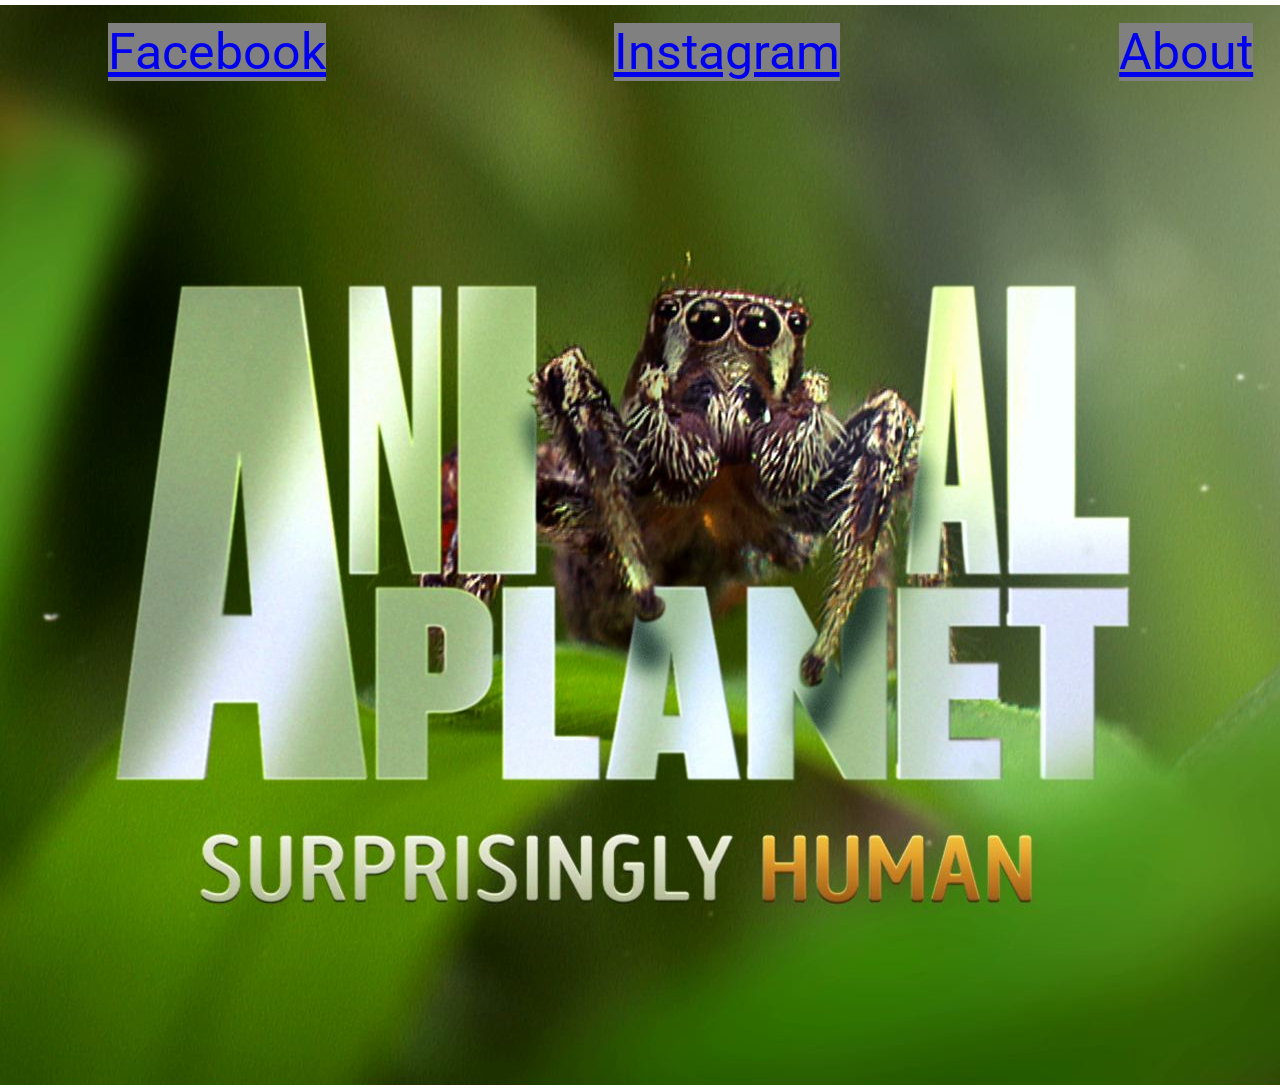
<file: index.html>
<!DOCTYPE html>
<html lang="en">
<head>
    <meta charset="UTF-8">
    <meta name="viewport" content="width=device-width, initial-scale=1.0">
    <meta http-equiv="X-UA-Compatible" content="ie=edge">
    <link rel="stylesheet" href="./style.css"/>
    <link href="https://fonts.googleapis.com/css?family=Roboto" rel="stylesheet">
    <title>Document</title>
    
</head>

<body>
    
    <header>
        <nav>
            <a href="https://www.facebook.com/animalplanet">Facebook</a>
        </nav>
        <nav>
            <a href="https://www.instagram.com/animalplanet">Instagram</a>
        </nav>
        <nav>
            <a href="./about page/about.html">About</a>
        </nav>
    </header>
    <main>
        <div></div>
    </main>
</body>


</html>
</file>
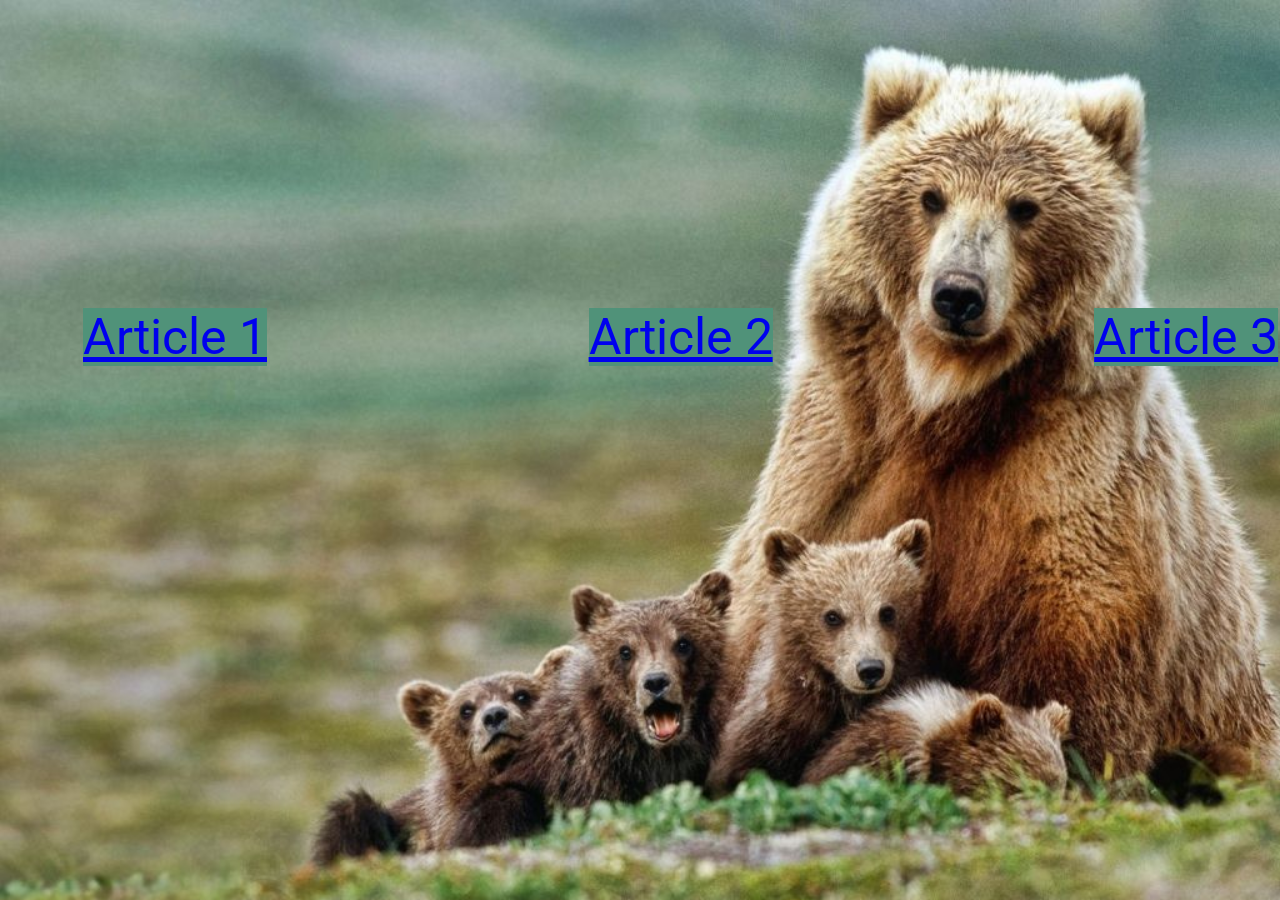
<file: about page/about.html>
<!DOCTYPE html>
<html lang="en">
<head>
    <meta charset="UTF-8">
    <meta name="viewport" content="width=device-width, initial-scale=1.0">
    <meta http-equiv="X-UA-Compatible" content="ie=edge">
    <link rel="stylesheet" href="./aboutstyle.css"></link>
    <link href="https://fonts.googleapis.com/css?family=Roboto" rel="stylesheet">
    <title>Document</title>
</head>
<body>
    <header>
      <nav>
        <a href="../article page/Article_1.html">Article 1</a>
        </nav>
        <nav>
            <a href="../article page/Article_2.html">Article 2</a>
        </nav>
        <nav>
            <a href="../article page/Article_3.html">Article 3</a>
        </nav>  
    </header>
    
    <footer class="article">
        <iframe height="315" src="https://www.youtube.com/embed/pDk5gaKQsnw" frameborder="0" allow="accelerometer; autoplay; encrypted-media; gyroscope; picture-in-picture" allowfullscreen></iframe>
    </footer>
</body>
</html>
</file>
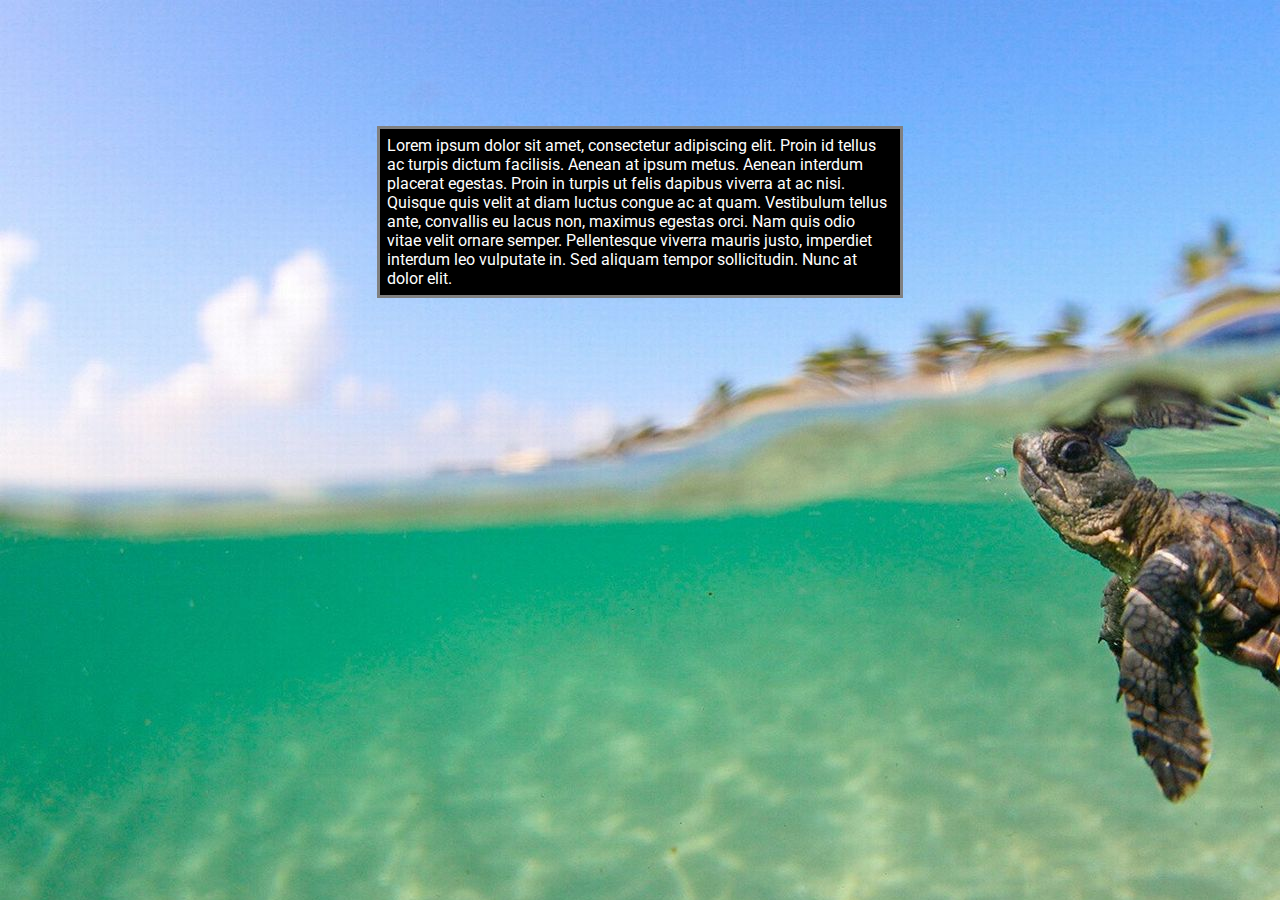
<file: article page/Article_1.html>
<!DOCTYPE html>
<html lang="en">
<head>
    <meta charset="UTF-8">
    <meta name="viewport" content="width=device-width, initial-scale=1.0">
    <meta http-equiv="X-UA-Compatible" content="ie=edge">
    <link rel="stylesheet" href="./articlestyle.css"></link>
    <link href="https://fonts.googleapis.com/css?family=Roboto" rel="stylesheet">
    <title>Document</title>
</head>
<body>
    <article>Lorem ipsum dolor sit amet, consectetur adipiscing elit. Proin id tellus ac turpis dictum facilisis. Aenean at ipsum
    metus. Aenean interdum placerat egestas. Proin in turpis ut felis dapibus viverra at ac nisi. Quisque quis velit at diam
    luctus congue ac at quam. Vestibulum tellus ante, convallis eu lacus non, maximus egestas orci. Nam quis odio vitae
    velit ornare semper. Pellentesque viverra mauris justo, imperdiet interdum leo vulputate in. Sed aliquam tempor
    sollicitudin. Nunc at dolor elit.</article>
</body>
</html>
</file>
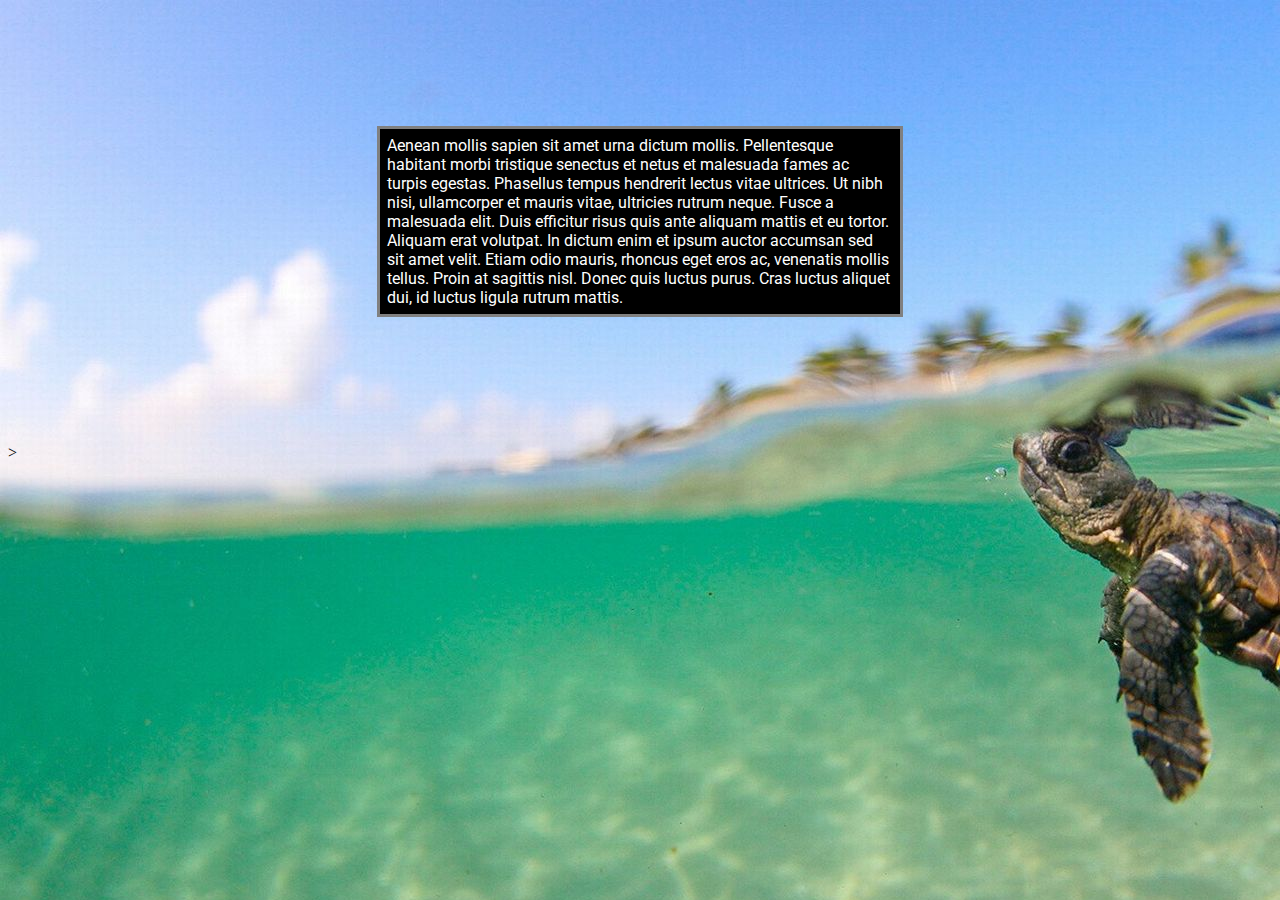
<file: article page/Article_2.html>
<!DOCTYPE html>
<html lang="en">
<head>
    <meta charset="UTF-8">
    <meta name="viewport" content="width=device-width, initial-scale=1.0">
    <meta http-equiv="X-UA-Compatible" content="ie=edge">
    <link rel="stylesheet" href="./articlestyle.css"></link>
    <link href="https://fonts.googleapis.com/css?family=Roboto" rel="stylesheet">
    <title>Document</title>
</head>
<body>
    <article>Aenean mollis sapien sit amet urna dictum mollis. Pellentesque habitant morbi tristique senectus et netus et malesuada
    fames ac turpis egestas. Phasellus tempus hendrerit lectus vitae ultrices. Ut nibh nisi, ullamcorper et mauris vitae,
    ultricies rutrum neque. Fusce a malesuada elit. Duis efficitur risus quis ante aliquam mattis et eu tortor. Aliquam erat
    volutpat. In dictum enim et ipsum auctor accumsan sed sit amet velit. Etiam odio mauris, rhoncus eget eros ac, venenatis
    mollis tellus. Proin at sagittis nisl. Donec quis luctus purus. Cras luctus aliquet dui, id luctus ligula rutrum mattis.</article>>
</body>
</html>
</file>
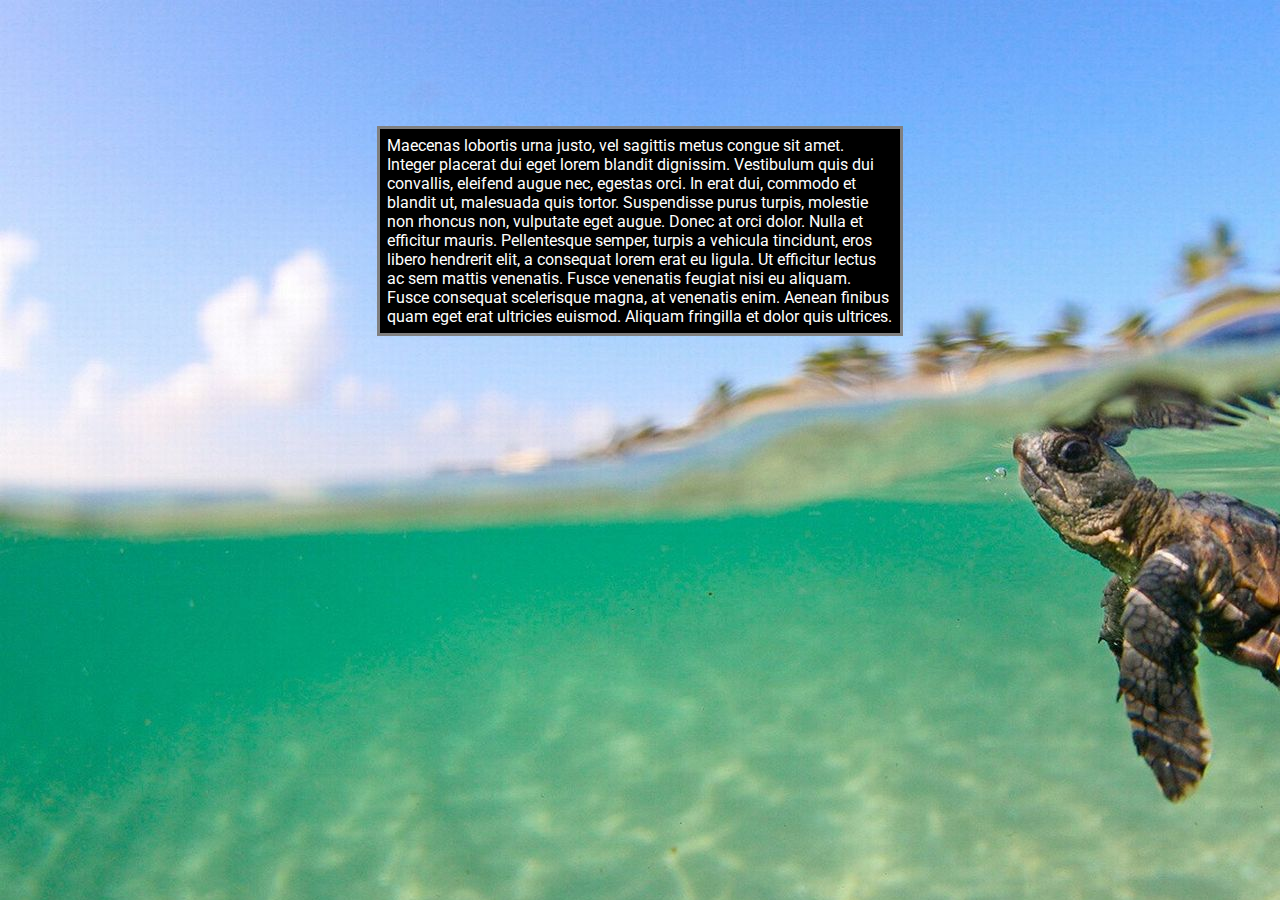
<file: article page/Article_3.html>
<!DOCTYPE html>
<html lang="en">
<head>
    <meta charset="UTF-8">
    <meta name="viewport" content="width=device-width, initial-scale=1.0">
    <meta http-equiv="X-UA-Compatible" content="ie=edge">
    <link rel="stylesheet" href="./articlestyle.css"></link>
    <link href="https://fonts.googleapis.com/css?family=Roboto" rel="stylesheet">
    <title>Document</title>
</head>
<body>
    <article>Maecenas lobortis urna justo, vel sagittis metus congue sit amet. Integer placerat dui eget lorem blandit dignissim.
    Vestibulum quis dui convallis, eleifend augue nec, egestas orci. In erat dui, commodo et blandit ut, malesuada quis
    tortor. Suspendisse purus turpis, molestie non rhoncus non, vulputate eget augue. Donec at orci dolor. Nulla et
    efficitur mauris. Pellentesque semper, turpis a vehicula tincidunt, eros libero hendrerit elit, a consequat lorem erat
    eu ligula. Ut efficitur lectus ac sem mattis venenatis. Fusce venenatis feugiat nisi eu aliquam. Fusce consequat
    scelerisque magna, at venenatis enim. Aenean finibus quam eget erat ultricies euismod. Aliquam fringilla et dolor quis
    ultrices.</article>
</body>
</html>
</file>
<file: style.css>
header{
  display: grid;
  grid-template-columns: 40% 40% 20%;
  width: 100%;
  padding-top: 15px;
  padding-left: 100px;
}

nav > a {
    font-size: 50px;
    font-family: 'Roboto', sans-serif;
    background-color: gray;
    transition: 2s;
}

nav{
  transition: 2s;
}

body{
  background-image: url(animalplanet.jpg);
  background-repeat: no-repeat;
  background-position: center;
}

main{
display: grid;
  
  padding-top: 1000px;
}

nav:hover{
  -webkit-transform: scale(1.25);
  -moz-transform: scale(1.25);
  -o-transform: scale(1.25);
  -ms-transform: scale(1.25);
  transform: scale(1.25);
  transition: 2s;
}

@media only screen and (max-width : 1024px){
  body{
  background-repeat: no-repeat;
  background-position-x: -100px;
  background-position-y: -0px;
  background-size: 1200px;
  }

  header{
  display: grid;
  grid-template-columns: 40% 40% 20%;
  width: 100%;
  padding-top: 15px;
  padding-left: 0px;
  }
}

@media only screen and (max-width : 768px){
  nav > a {
    font-size: 50px;
  }

    body{
  background-repeat: no-repeat;
  background-position-x: -200px;
  background-position-y: -0px;
  background-size: 1200px;
  }
  
  header{
  display: grid;
  grid-template-columns: 40% 40% 20%;
  width: 100%;
  padding-top: 15px;
  padding-left: 0px;
  }
}

@media only screen and (max-width : 414px){
  nav > a {
    font-size: 25px;
  }
  
  body{
  background-repeat: no-repeat;
  background-position-x: -100px;
  background-position-y: -0px;
  background-size: 600px;
  }

  header{
  display: grid;
  grid-template-columns: 40% 40% 20%;
  width: 100%;
  padding-top: 15px;
  padding-left: 3px;
  }
}

@media only screen and (max-width : 411px){
  nav > a {
    font-size: 25px;
  }
  
  header{
  display: grid;
  grid-template-columns: 40% 40% 20%;
  width: 100%;
  padding-top: 15px;
  padding-left: 0px;
  }
}

@media only screen and (max-width : 360px){
  nav > a {
    font-size: 25px;
  }
  
  header{
  display: grid;
  grid-template-columns: 40% 40% 20%;
  width: 100%;
  padding-top: 15px;
  padding-left: 0px;
  }
}

@media only screen and (max-width : 320px){
  nav > a {
    font-size: 20px;
  }

    body{
  background-repeat: no-repeat;
  background-position-x: -75px;
  background-position-y: -0px;
  background-size: 500px;
  }
  
  header{
  display: grid;
  grid-template-columns: 40% 40% 20%;
  width: 100%;
  padding-top: 15px;
  padding-left: 0px;
  }
}
</file>
<file: about page/aboutstyle.css>
header{
    display: grid;
    grid-template-columns: 40% 40% 20%;
    width: 100%;
    padding-top: 300px;
    padding-left: 75px;
}

nav > a {
    font-size: 50px;
    font-family: 'Roboto', sans-serif;
    background-color: rgb(80, 146, 121)
}

body{
    background-image: url(animal-planet.jpg);
    background-repeat: no-repeat;
    background-size: 1500px;
}

iframe{
    padding-top: 50px;
    padding-left: 400px;
    width: 560px;
}

nav:hover{
  -webkit-transform: scale(1.25);
  -moz-transform: scale(1.25);
  -o-transform: scale(1.25);
  -ms-transform: scale(1.25);
  transform: scale(1.25);
  transition: 2s;
}

@media only screen and (max-width : 1024px){
  header{
  display: grid;
  grid-template-columns: 30% 30% 30%;
  width: 100%;
  padding-top: 305px;
  padding-left: 100px;
  }

  iframe{
    padding-left: 200px;
  }
}

@media only screen and (max-width : 768px){
  nav > a {
    font-size: 40px
  }

  header{
  display: grid;
  grid-template-columns: 30% 30% 30%;
  width: 100%;
  padding-top: 305px;
  padding-left: 100px;
  }

  iframe{
    padding-left: 100px;
  }

  body{
    background-position: stretch;
    width: 700px;
  }
}

@media only screen and (max-width : 414px){
  nav > a {
    font-size: 25px;
  }
  
iframe{
      padding-left: 30px;
      width: 300px
  }

  body{
    background-repeat: repeat-y;
    background-position: stretch;
    width: 411px;
  }

  header{
  display: grid;
  grid-template-columns: 30% 30% 30%;
  width: 100%;
  padding-top: 15px;
  padding-left: 3px;
  }
}

@media only screen and (max-width : 411px){
  nav > a {
    font-size: 25px;
  }
  
    iframe{
      padding-left: 30px;
      width: 300px
  }

  header{
  display: grid;
  grid-template-columns: 30% 30% 30%;
  width: 100%;
  padding-top: 15px;
  padding-left: 0px;
  }
}

@media only screen and (max-width : 360px){
  nav > a {
    font-size: 25px;
  }
  
  iframe{
      padding-left: 10px;
      width: 300px
  }

  header{
  display: grid;
  grid-template-columns: 30% 30% 30%;
  width: 100%;
  padding-top: 15px;
  padding-left: 0px;
  }
}

@media only screen and (max-width : 320px){
  nav > a {
    font-size: 20px;
  }
  
  header{
  display: grid;
  grid-template-columns: 25% 25% 25%;
  width: 100%;
  padding-top: 15px;
  padding-left: 0px;
  }

  iframe{
    width: 275px;
  }
}
</file>
<file: article page/articlestyle.css>
article {
  margin: 10% auto;
  padding: 7px;
  border: 3px solid grey;
  width: 40%;
  color: white;
  background: black;
  font-family: 'Roboto', sans-serif;
}

body{
    background-image: url(animal-planet.jpg);
    background-repeat: no-repeat;
}

article:hover{
  -webkit-transform: scale(1.25);
  -moz-transform: scale(1.25);
  -o-transform: scale(1.25);
  -ms-transform: scale(1.25);
  transform: scale(1.25);
  transition: 2s;
  background: grey;
}

@media only screen and (max-width : 414px){
  article{
    width: 60%;
  }
}
</file>
